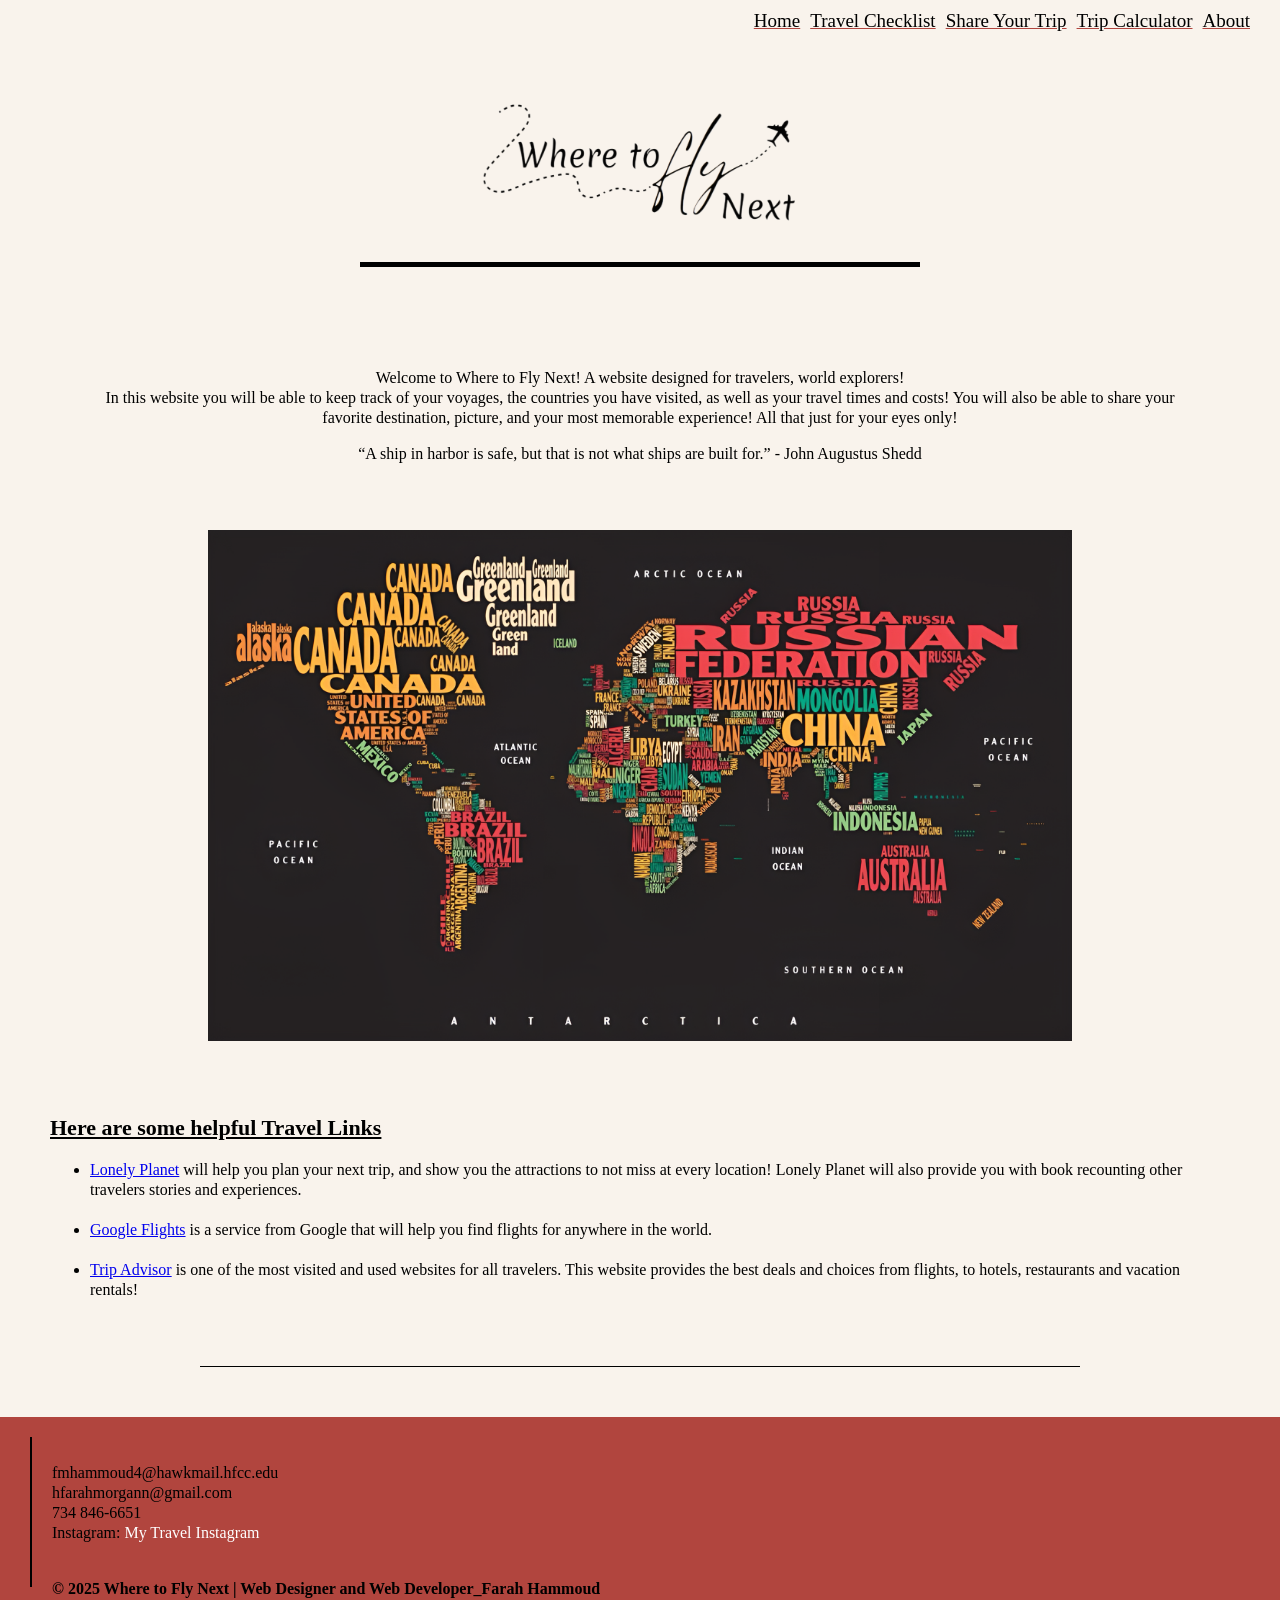
<file: index.html>
<!DOCTYPE html>
<html lang="en">
<head>
   <!--
      CIS-172 _ JavaScript
      Final Project

      Name: Farah Hammoud
      Date: 05/03/2025   

      Filename: index.html

      Page Decription: This page is the home page of the my website. This page describes what to expect from the website as well as
      displaying a nice image of the world map. As a user, if this website is not useful to you, you would know it just by looking at this page. 
   -->
    <meta charset="utf-8"/>
    <title>Where To Fly Next - Home</title>
    <link rel="stylesheet" href="styling.css">
    <script src="modernizr.custom.05819.js"></script>
</head>    

<body>
    <div class="content">

        <header class="homeheader">
            <nav>
                <button class="headernav"><a href="about.html">About</a></button>
                <button class="headernav"><a href="trip-calculator.html">Trip Calculator</a></button>
                <button class="headernav"><a href="share-your-trip.html">Share Your Trip</a></button>
                <button class="headernav"><a href="travel-checklist.html">Travel Checklist</a></button>
                <button class="headernav"><a href="index.html">Home</a></button>
            </nav>
        </header>

        <section class="logo-section">
            <img src="images/WhereFly Logo.png" height="325" width="325" alt="Where to Fly Next logo" class="logo">
        </section>	
        <hr class="line-1"></hr>

        <section class="text">
            <p>Welcome to Where to Fly Next! A website designed for travelers, world explorers!<br>
                In this website you will be able to keep track of your voyages, the countries you have visited, as well as your travel times and costs! You will also be able to share your favorite destination, picture, and your most memorable experience! All that just for your eyes only!</p>
                <blockquote>“A ship in harbor is safe, but that is not what ships are built for.” - John Augustus Shedd</blockquote>
                <img class="image" src="images/World Map.jpeg" alt="World Map" width=80% height=auto>
        </section>

        <section class="text-1">
            <h3>Here are some helpful Travel Links</h3>
            <ul>
                <li><a href="https://www.lonelyplanet.com" target="_blank">Lonely Planet</a> will help you plan your next trip, and show you the attractions to not miss at every location! Lonely Planet will also provide you with book recounting other travelers stories and experiences.</li><br>
                <li><a href="https://www.google.com/flights" target="_blank">Google Flights</a> is a service from Google that will help you find flights for anywhere in the world.</li><br>
                <li><a href="https://www.tripadvisor.com" target="_blank">Trip Advisor</a> is one of the most visited and used websites for all travelers. This website provides the best deals and choices from flights, to hotels, restaurants and vacation rentals! </li>
            </ul>
        </section>

        <hr class="line-2"></hr>

        <footer class="footer">
            <hr class="line"></hr>
            <div class="footer-section">
                <p>fmhammoud4@hawkmail.hfcc.edu<br>
				hfarahmorgann@gmail.com<br>
                734 846-6651<br>
                Instagram: <a href="https://www.instagram.com/fara_hhammoud/" target="_blank">My Travel Instagram</a><br><br>
                <p><strong>&copy; 2025 Where to Fly Next | Web Designer and Web Developer_Farah Hammoud</strong></p>
            </div>
        </footer>

    </div>
</body>
</html>
</file>
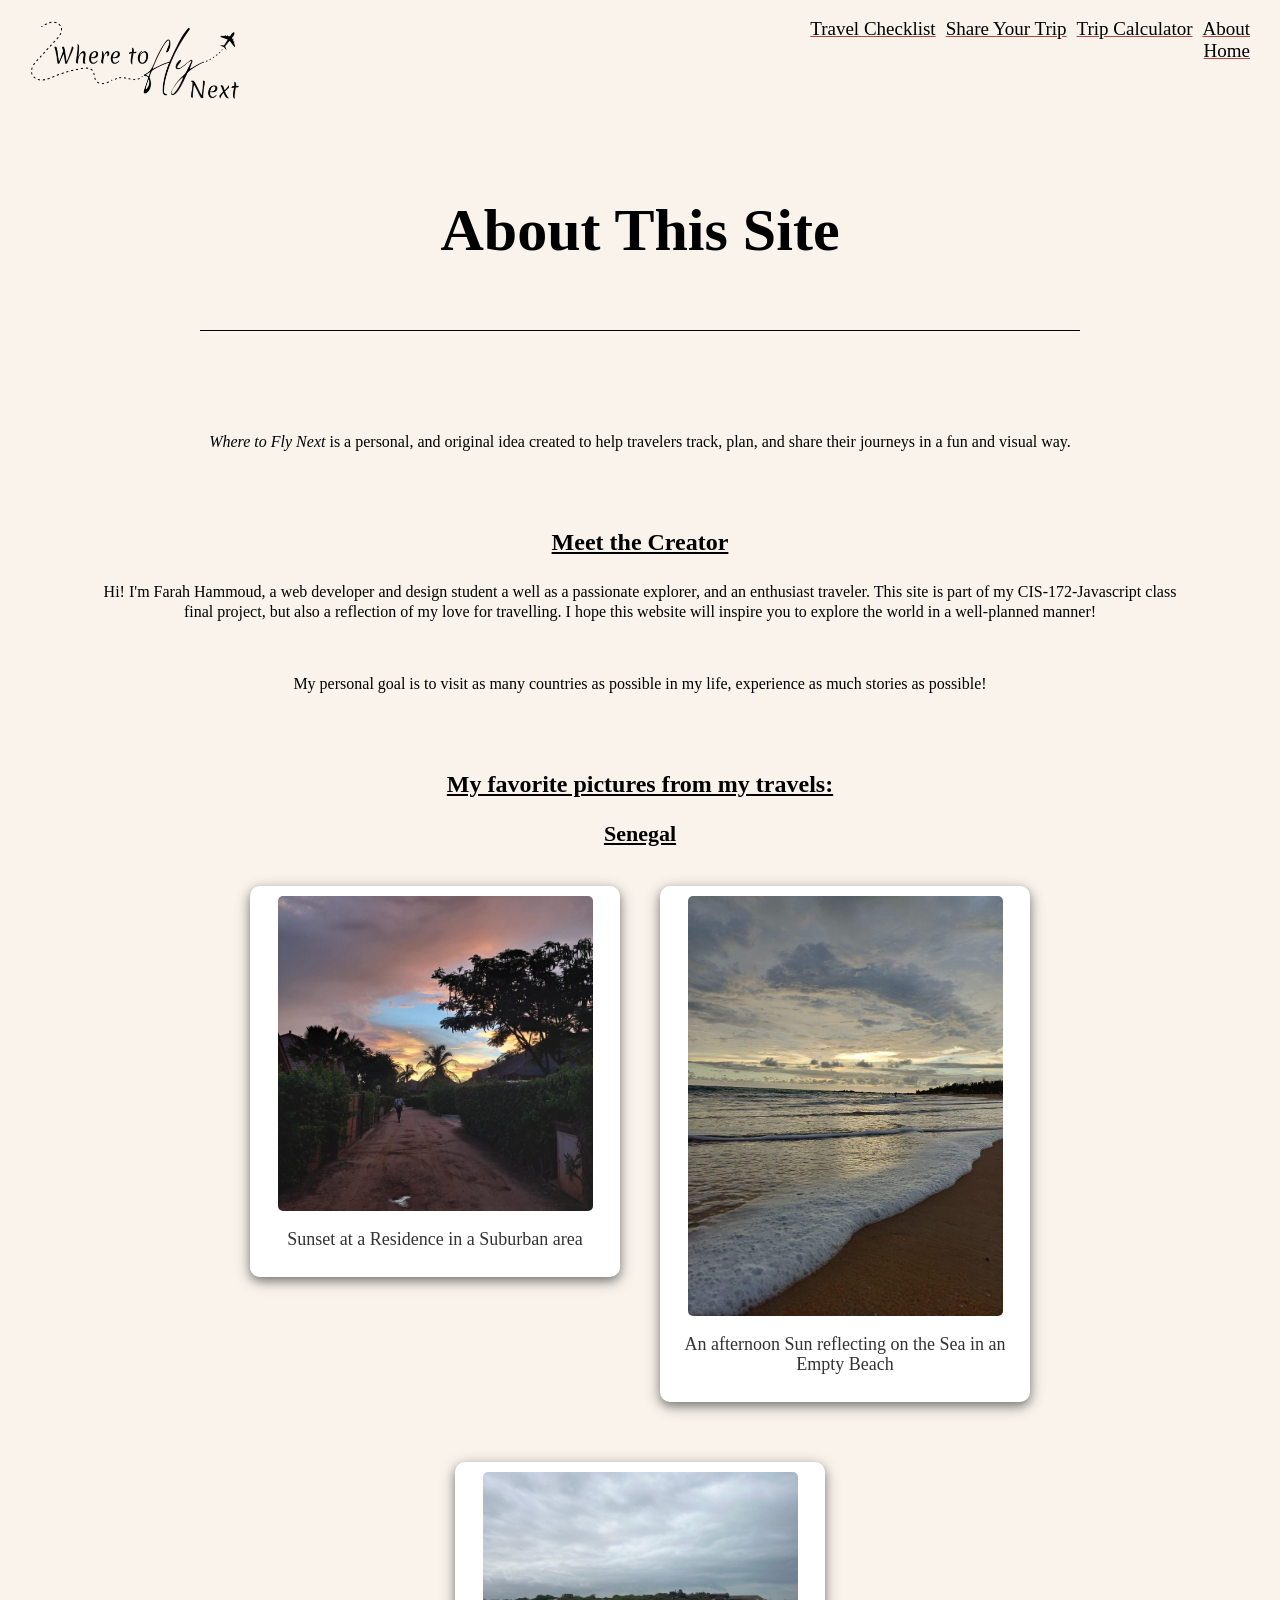
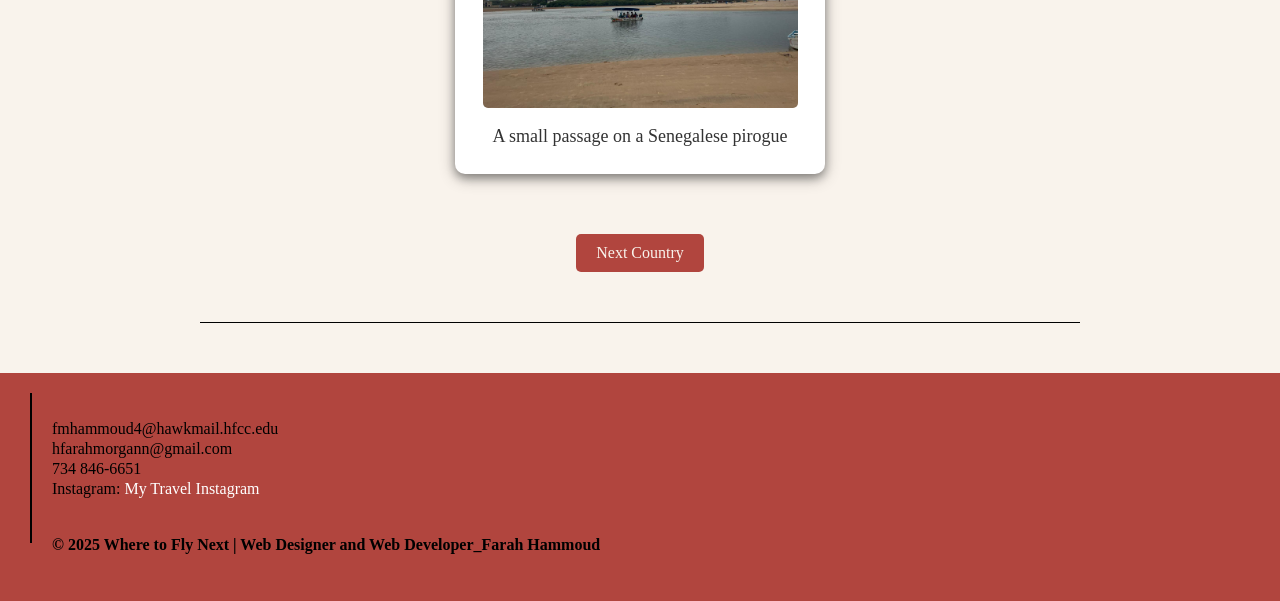
<file: about.html>
<!DOCTYPE html>
<html lang="en">
<head>
   <!--
      CIS-172 _ JavaScript
      Final Project

      Name: Farah Hammoud
      Date: 05/03/2025   

      Filename: about.html

      Page Decription: This page is about me, the creator, it serves as an introduction of the inspiration and purpose of the website.
      It lets the user know the context behind the creation of the website, why it was created, and why this idea. It dinamically show my own photo gallery of past trips.
   -->
    <meta charset="utf-8"/>
    <title>Where To Fly Next - About</title>
    <link rel="stylesheet" href="styling.css">
    <script src="modernizr.custom.05819.js"></script>
</head>    

<body>
    <div class="content">

        <header>
            <section class="logo-section-otherpages">
                <img src="images/WhereFly Logo.png" height="100" width=auto alt="Where to Fly Next logo" class="logo">
            </section>	

            <nav>
                <button class="headernav"><a href="about.html">About</a></button>
                <button class="headernav"><a href="trip-calculator.html">Trip Calculator</a></button>
                <button class="headernav"><a href="share-your-trip.html">Share Your Trip</a></button>
                <button class="headernav"><a href="travel-checklist.html">Travel Checklist</a></button>
                <button class="headernav"><a href="index.html">Home</a></button>
            </nav>
        </header>

        <h1>About This Site</h1>
        <hr class="line-2"></hr>

        <div class="text">
            <p><em>Where to Fly Next</em> is a personal, and original idea created to help travelers track, plan, and share their journeys in a fun and visual way.</p>

            <h2 class="h2title">Meet the Creator</h2>
            <p>Hi! I'm Farah Hammoud, a web developer and design student a well as a passionate explorer, and an enthusiast traveler. This site is part of my CIS-172-Javascript class final project, but also a reflection of my love for travelling. 
                I hope this website will inspire you to explore the world in a well-planned manner!</p><br>
                <p>My personal goal is to visit as many countries as possible in my life, experience as much stories as possible!</p>

            <h2 class="h2title">My favorite pictures from my travels:</h2>
            <div id="gallery">
                <h3 id="country-title"></h3>
                <div id="photo-grid" class="photoGrid"></div>
                <br>
                <button class="special-button" onclick="nextCountry()">Next Country</button>
            </div>    
        </div>      
        
        <hr class="line-2"></hr>

        <footer class="footer">
            <hr class="line"></hr>
            <div class="footer-section">
                <p>fmhammoud4@hawkmail.hfcc.edu<br>
				hfarahmorgann@gmail.com<br>
                734 846-6651<br>
                Instagram: <a href="https://www.instagram.com/fara_hhammoud/" target="_blank">My Travel Instagram</a><br><br>
                <p><strong>&copy; 2025 Where to Fly Next | Web Designer and Web Developer_Farah Hammoud</strong></p>
            </div>
        </footer>

        <script>
            "use strict";
            
            // Array with the file paths of the images I will contain in the photo gallery
            var countryimages = [
                { 
                    name: "Senegal",
                    photos: [
                        { src: "images/Senegal1.jpeg", caption: "Sunset at a Residence in a Suburban area" },
                        { src: "images/Senegal2.jpeg", caption: "An afternoon Sun reflecting on the Sea in an Empty Beach" },
                        { src: "images/Senegal3.jpeg", caption: "A small passage on a Senegalese pirogue" }
                    ]
                },    
                { 
                    name: "Chicago",
                    photos: [
                        { src: "images/Chicago1.jpeg", caption: "View of the Ohio Street Beach" },
                        { src: "images/Chicago2.jpeg", caption: "The Bean" },
                        { src: "images/Chicago3.jpeg", caption: "Subway Platform going to ChinaTown" }
                    ]
                }, 
                { 
                    name: "Lebanon",
                    photos: [
                        { src: "images/Lebanon1.jpeg", caption: "View from the Descending Airplane" },
                        { src: "images/Lebanon2.jpeg", caption: "The Raouche Rocks" }
                    ]
                }, 
                { 
                    name: "Turkey",
                    photos: [
                        { src: "images/Turkey1.jpeg", caption: "A Turkish Tourist Boat" },
                        { src: "images/Turkey2.jpeg", caption: "View of the shore from a Boat" }
                    ]
                }
            ];
            
            var countryIndex = 0;
            
            function showPhotosForCountry(index) {
                var country = countryimages[index];
                var photoGrid = document.getElementById("photo-grid");
                var countryTitle = document.getElementById("country-title");
            
                // Update the title
                countryTitle.textContent = country.name;
            
                // Clear any existing photos
                photoGrid.innerHTML = "";
            
                // Add photos
                for (var i = 0; i < country.photos.length; i++) {
                    var photo = country.photos[i];
            
                    var wrapper = document.createElement("div");
                    wrapper.className = "card";
            
                    var img = document.createElement("img");
                    img.src = photo.src;
                    img.alt = photo.caption;
                    img.style.width = "90%";
                    // img.style.width = "250px";
            
                    var caption = document.createElement("p");
                    caption.textContent = photo.caption;
            
                    wrapper.appendChild(img);
                    wrapper.appendChild(caption);
                    photoGrid.appendChild(wrapper);
                }
            }
            
            function nextCountry() {
                countryIndex = (countryIndex + 1) % countryimages.length;
                showPhotosForCountry(countryIndex);
            }
            
            // Calling the function when the page loads
            window.onload = function () {
                showPhotosForCountry(countryIndex);
            };
            </script>            
    </div>
</body>
</html>
</file>
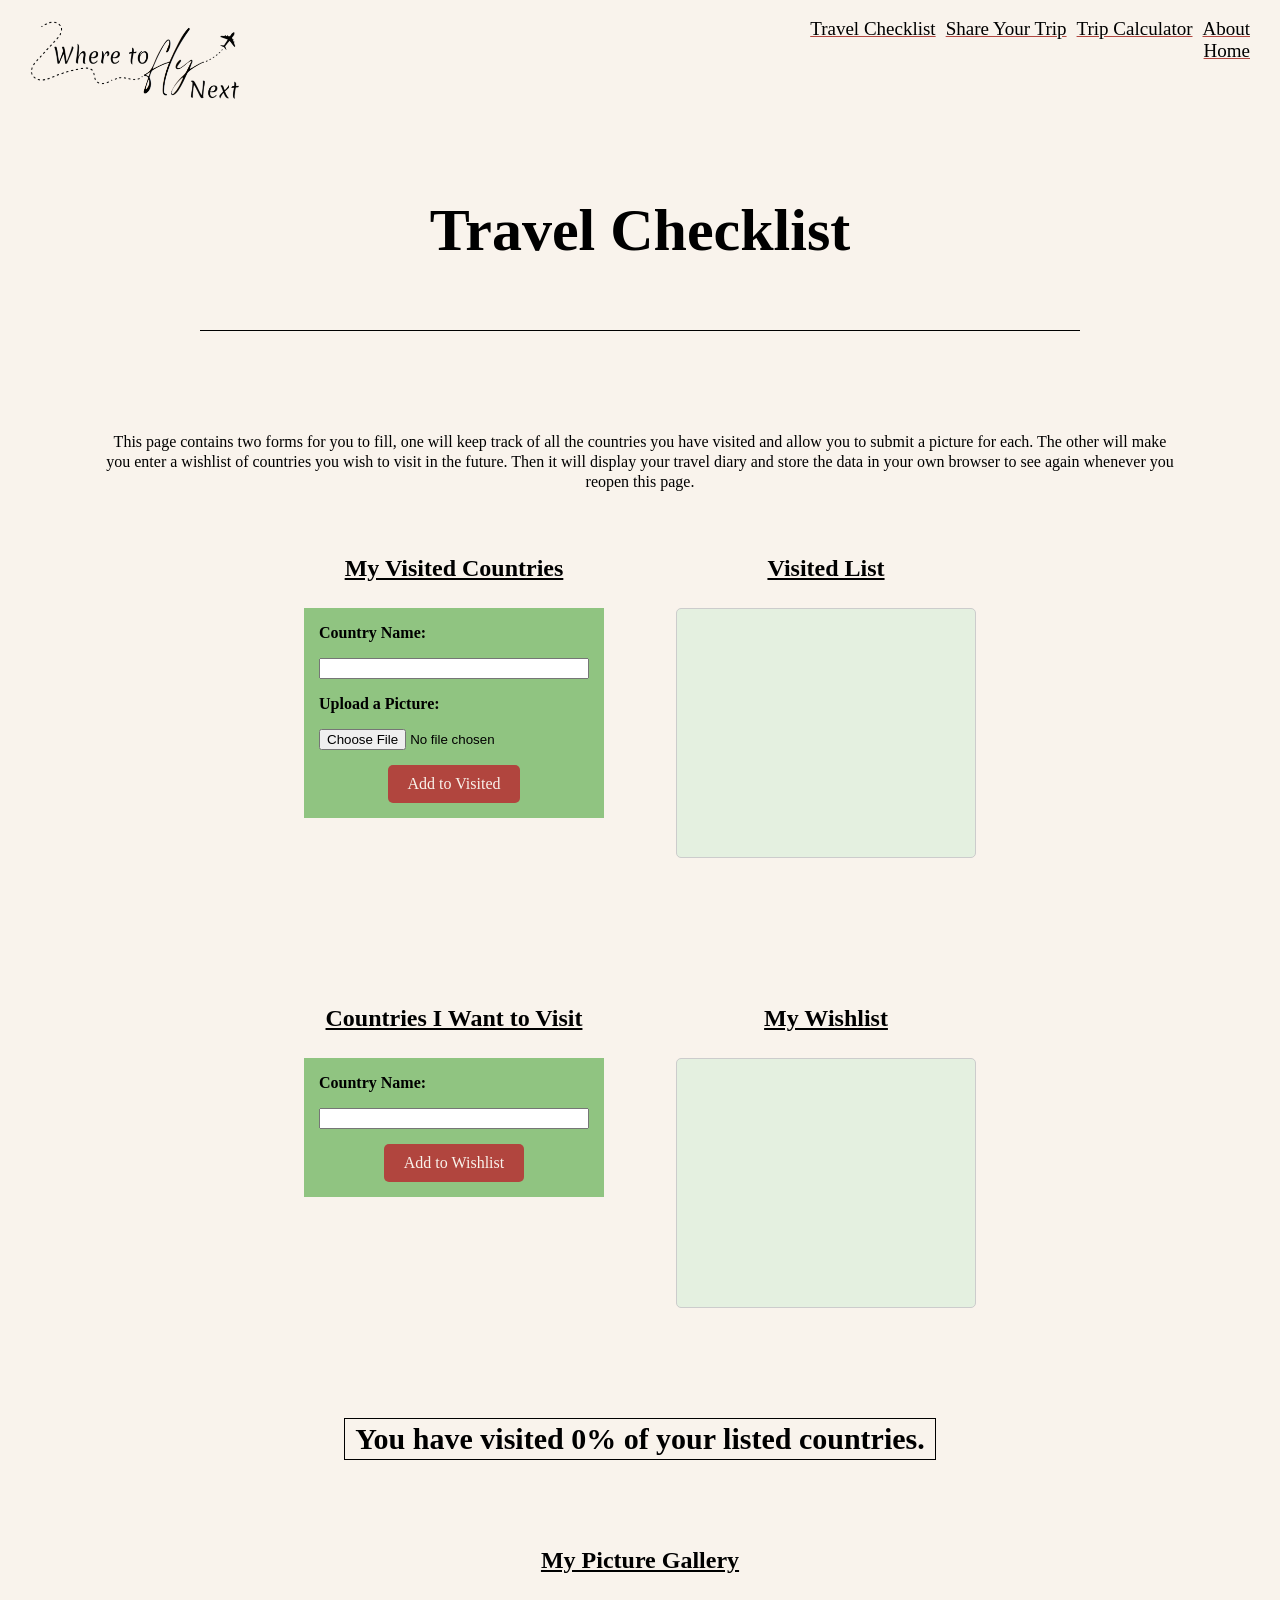
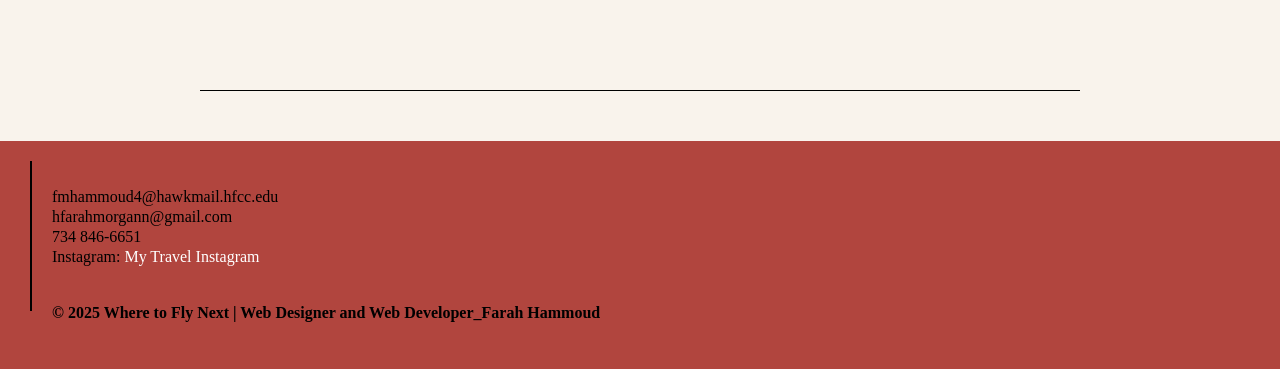
<file: travel-checklist.html>
<!DOCTYPE html>
<html lang="en">
<head>
   <!--
      CIS-172 _ JavaScript
      Final Project

      Name: Farah Hammoud
      Date: 05/03/2025   

      Filename: travel-checklist.html

      Page Decription: This page allows the user to keep track of the countries they have visited in the past and those they wish to visit in the future.
      They can also upload photos of the visited countries as a photo gallery format. It also a travel progress as a percentage based on all countries entered in both lists.
      The logic avoids duplicates, removes wishlist items once visited, and saves all data in the user's browser for future visits using localstorage.
   -->
    <meta charset="utf-8"/>
    <title>Where To Fly Next - Travel Checklist</title>
    <link rel="stylesheet" href="styling.css">
    <script src="modernizr.custom.05819.js"></script>
</head>    

<body>
    <div class="content">

        <header>
            <section class="logo-section-otherpages">
                <img src="images/WhereFly Logo.png" height="100" width=auto alt="Where to Fly Next logo" class="logo">
            </section>	

            <nav>
				<button class="headernav"><a href="about.html">About</a></button>
				<button class="headernav"><a href="trip-calculator.html">Trip Calculator</a></button>
				<button class="headernav"><a href="share-your-trip.html">Share Your Trip</a></button>
				<button class="headernav"><a href="travel-checklist.html">Travel Checklist</a></button>
				<button class="headernav"><a href="index.html">Home</a></button>
			</nav>
        </header>

        <h1>Travel Checklist</h1>
        <hr class="line-2"></hr>

        <div class="text">
            <p>This page contains two forms for you to fill, one will keep track of all the countries you have visited and allow you to submit a picture for each. 
                The other will make you enter a wishlist of countries you wish to visit in the future. Then it will display your travel diary and store the data in your own browser to see again whenever you reopen this page.
            </p> 
        </div>

        <div class="form-section">
            <div class="form-container">
                <h2 class="title">My Visited Countries</h2>
                <form class="form-box" id="visitedForm">
                    <label class="label" for="visitedCountry">Country Name:</label>
                    <input type="text" id="visitedCountry" required>
        
                    <label class="label" for="visitedImage">Upload a Picture:</label>
                    <input type="file" id="visitedImage" accept="image/*">
        
                    <button class="special-button" type="submit">Add to Visited</button>
                </form>
            </div>    

            <div class="form-container">
                <h2 class="title">Visited List</h2>
                <div class="list-container">
                    <ul id="visitedListText"></ul>
                </div>  
            </div>
        </div>      

        <div class="form-section">
            <div class="form-container">
                <h2 class="title">Countries I Want to Visit</h2>
                <form class="form-box" id="wishlistForm">
                    <label class="label" for="wishlistCountry">Country Name:</label>
                    <input type="text" id="wishlistCountry" required>
        
                    <button class="special-button" type="submit">Add to Wishlist</button>
                </form>
            </div>
            
            <div class="form-container">
                <h2 class="title">My Wishlist</h2>
                <div class="list-container">
                    <ul id="wishlistList"></ul>
                </div>
            </div>
        </div>

        <div class="percentage-display" id="percentage">
            You have visited 0% of your listed countries.
        </div>

        <h2 class="h2title">My Picture Gallery</h2>
        <div class="photoGrid2" id="visitedList"></div>
        
        <hr class="line-2"></hr>

        <footer class="footer">
            <hr class="line"></hr>
            <div class="footer-section">
                <p>fmhammoud4@hawkmail.hfcc.edu<br>
				hfarahmorgann@gmail.com<br>
                734 846-6651<br>
                Instagram: <a href="https://www.instagram.com/fara_hhammoud/" target="_blank">My Travel Instagram</a><br><br>
                <p><strong>&copy; 2025 Where to Fly Next | Web Designer and Web Developer_Farah Hammoud</strong></p>
            </div>
        </footer>

        <script>
            "use strict";
            
            var visitedForm = document.getElementById('visitedForm');
            var wishlistForm = document.getElementById('wishlistForm');
            var visitedList = document.getElementById('visitedList');
            var visitedListText = document.getElementById('visitedListText');
            var wishlistList = document.getElementById('wishlistList');
            var percentageDisplay = document.getElementById('percentage');
            
            var visitedCountries = JSON.parse(localStorage.getItem('visited')) || [];
            var wishlistCountries = JSON.parse(localStorage.getItem('wishlist')) || [];
            
            function saveToLocalStorage() {
                localStorage.setItem('visited', JSON.stringify(visitedCountries));
                localStorage.setItem('wishlist', JSON.stringify(wishlistCountries));
            }
            
            function formatCountryName(name) {
                return name.toLowerCase().replace(/\b\w/g, function (char) {
                    return char.toUpperCase();
                });
            }
            
            function updateDisplay() {
                visitedList.innerHTML = '';
                visitedListText.innerHTML = '';
                wishlistList.innerHTML = '';
            
                var displayedVisited = {};
            
                for (var i = 0; i < visitedCountries.length; i++) {
                    var entry = visitedCountries[i];
                    var country = entry.country;
            
                    if (!displayedVisited[country]) {
                        var li = document.createElement('li');
                        li.textContent = country;
            
                        var delBtn = document.createElement('button');
                        delBtn.textContent = 'x';
                        delBtn.className = 'delete-button';
            
                        delBtn.onclick = (function (countryCopy) {
                            return function () {
                                visitedCountries = visitedCountries.filter(function (item) {
                                    return item.country !== countryCopy;
                                });
                                saveToLocalStorage();
                                updateDisplay();
                            };
                        })(country);
            
                        li.appendChild(delBtn);
                        visitedListText.appendChild(li);
                        displayedVisited[country] = true;
                    }
            
                    if (entry.image) {
                        var card2 = document.createElement('div');
                        card2.className = 'card2';
            
                        var img = document.createElement('img');
                        img.src = entry.image;
                        img.alt = country;
                        img.style.width = '90%';
            
                        var caption = document.createElement('p');
                        caption.textContent = country;
            
                        var deleteImgBtn = document.createElement('button');
                        deleteImgBtn.textContent = 'Remove';
                        deleteImgBtn.className = 'special-button delete-button';
            
                        deleteImgBtn.onclick = (function (indexCopy) {
                            return function () {
                                visitedCountries.splice(indexCopy, 1);
                                saveToLocalStorage();
                                updateDisplay();
                            };
                        })(i);
            
                        card2.appendChild(img);
                        card2.appendChild(caption);
                        card2.appendChild(deleteImgBtn);
                        visitedList.appendChild(card2);
                    }
                }
            
                for (var j = 0; j < wishlistCountries.length; j++) {
                    var wishlistCountry = wishlistCountries[j];
                    var li2 = document.createElement('li');
                    li2.textContent = wishlistCountry;
            
                    var delBtn2 = document.createElement('button');
                    delBtn2.textContent = 'x';
                    delBtn2.className = 'delete-button';
            
                    delBtn2.onclick = (function (indexCopy2) {
                        return function () {
                            wishlistCountries.splice(indexCopy2, 1);
                            saveToLocalStorage();
                            updateDisplay();
                        };
                    })(j);
            
                    li2.appendChild(delBtn2);
                    wishlistList.appendChild(li2);
                }
            
                var uniqueVisited = {};
                for (var k = 0; k < visitedCountries.length; k++) {
                    uniqueVisited[visitedCountries[k].country] = true;
                }
            
                var visitedCount = Object.keys(uniqueVisited).length;
                var total = visitedCount + wishlistCountries.length;
                var percent = total ? Math.round((visitedCount / total) * 100) : 0;
            
                percentageDisplay.textContent = 'You have visited ' + percent + '% of your listed countries.';
            }
            
            visitedForm.addEventListener('submit', function (e) {
                e.preventDefault();
                var countryInput = document.getElementById('visitedCountry');
                var fileInput = document.getElementById('visitedImage');
                var formattedName = formatCountryName(countryInput.value.trim());
            
                if (!formattedName) return;
            
                var alreadyExists = false;
                for (var i = 0; i < visitedCountries.length; i++) {
                    if (visitedCountries[i].country === formattedName) {
                        alreadyExists = true;
                        break;
                    }
                }
            
                var reader = new FileReader();
                reader.onload = function () {
                    if (fileInput.files[0]) {
                        visitedCountries.push({
                            country: formattedName,
                            image: reader.result
                        });
                    } else if (!alreadyExists) {
                        visitedCountries.push({ country: formattedName, image: '' });
                    }
            
                    for (var i = 0; i < wishlistCountries.length; i++) {
                        if (wishlistCountries[i] === formattedName) {
                            wishlistCountries.splice(i, 1);
                            break;
                        }
                    }
            
                    saveToLocalStorage();
                    updateDisplay();
                    countryInput.value = '';
                    fileInput.value = '';
                };
            
                if (fileInput.files[0]) {
                    reader.readAsDataURL(fileInput.files[0]);
                } else {
                    if (!alreadyExists) {
                        visitedCountries.push({ country: formattedName, image: '' });
            
                        for (var i = 0; i < wishlistCountries.length; i++) {
                            if (wishlistCountries[i] === formattedName) {
                                wishlistCountries.splice(i, 1);
                                break;
                            }
                        }
            
                        saveToLocalStorage();
                        updateDisplay();
                    }
                    countryInput.value = '';
                }
            });
            
            wishlistForm.addEventListener('submit', function (e) {
                e.preventDefault();
                var wishlistInput = document.getElementById('wishlistCountry');
                var formattedName = formatCountryName(wishlistInput.value.trim());
            
                var exists = false;
                for (var i = 0; i < wishlistCountries.length; i++) {
                    if (wishlistCountries[i] === formattedName) {
                        exists = true;
                        break;
                    }
                }
            
                if (formattedName && !exists) {
                    wishlistCountries.push(formattedName);
                    saveToLocalStorage();
                    updateDisplay();
                }
            
                wishlistInput.value = '';
            });
            
            window.onload = updateDisplay;
            </script>
    </div>
</body>
</html>
</file>
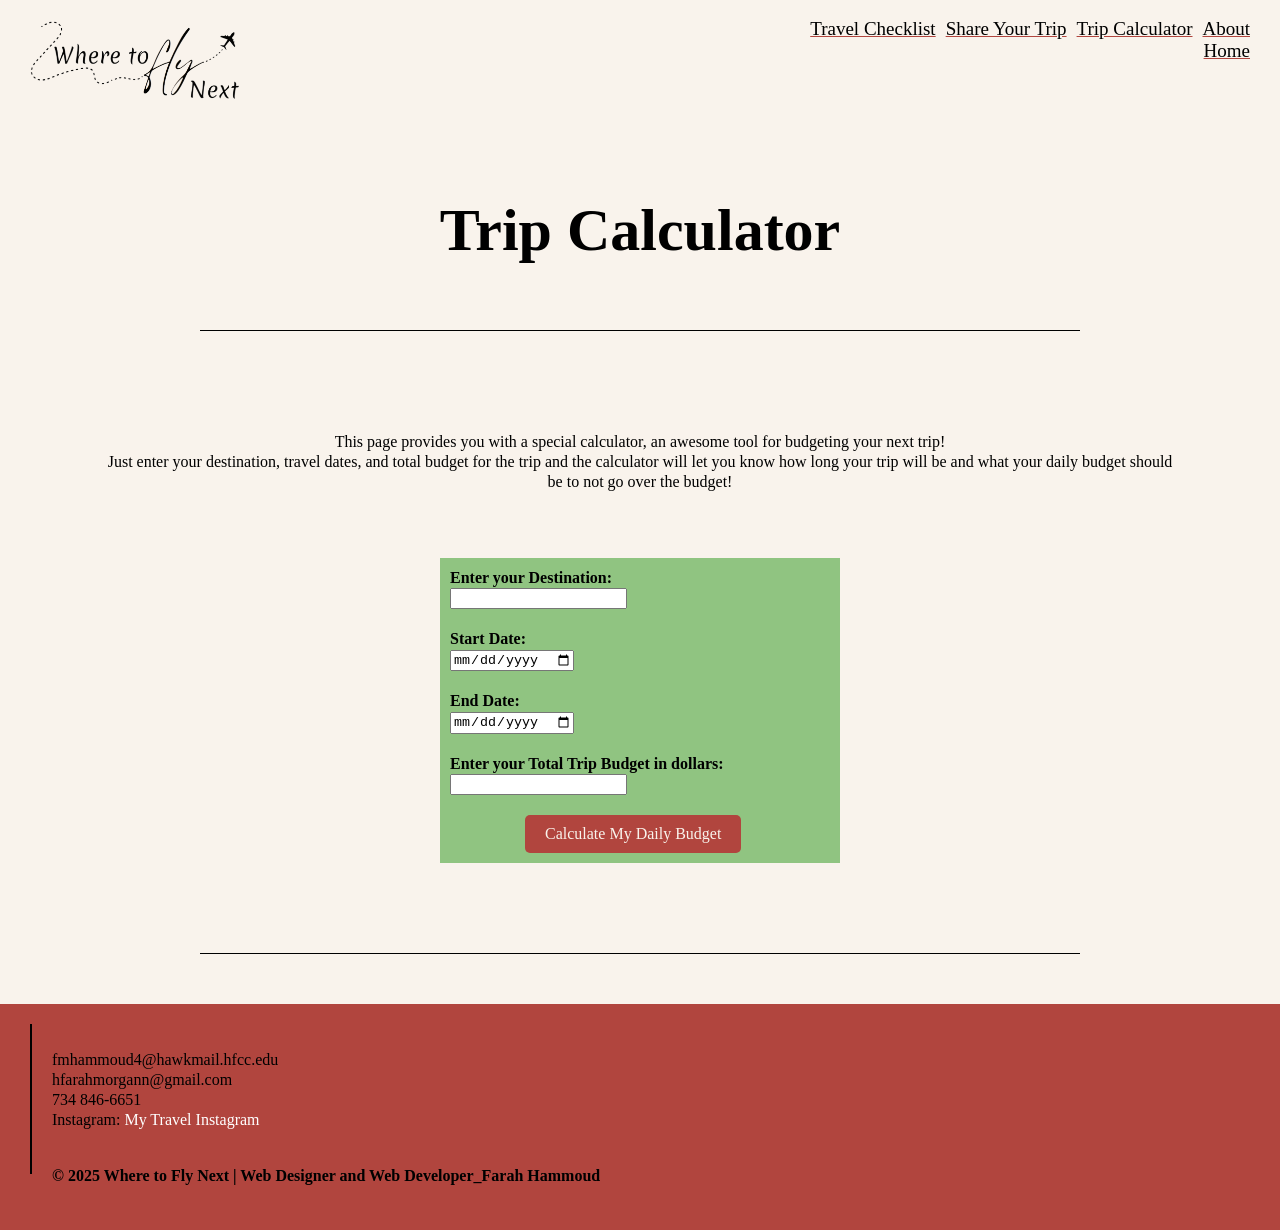
<file: trip-calculator.html>
<!DOCTYPE html>
<html lang="en">
<head>
   <!--
      CIS-172 _ JavaScript
      Final Project

      Name: Farah Hammoud
      Date: 05/03/2025   

      Filename: trip-calculator.html

      Page Decription: This page contains the trip calculator which helps a traveler know how much daily budget 
      to expect for a particular trip. It also calculates the number of days using the start date and end date of said trip.
      This page uses user input in a form for that. It does not use localStorage because this is just a one time inquiry from a user.
   -->
    <meta charset="utf-8"/>
    <title>Where To Fly Next - Trip Calculator</title>
    <link rel="stylesheet" href="styling.css">
    <script src="modernizr.custom.05819.js"></script>
</head>    

<body>
    <div class="content">

        <header>
            <section class="logo-section-otherpages">
                <img src="images/WhereFly Logo.png" height="100" width=auto alt="Where to Fly Next logo" class="logo">
            </section>	

           <nav>
				<button class="headernav"><a href="about.html">About</a></button>
				<button class="headernav"><a href="trip-calculator.html">Trip Calculator</a></button>
				<button class="headernav"><a href="share-your-trip.html">Share Your Trip</a></button>
				<button class="headernav"><a href="travel-checklist.html">Travel Checklist</a></button>
				<button class="headernav"><a href="index.html">Home</a></button>
			</nav>
        </header>

        <h1>Trip Calculator</h1>
        <hr class="line-2"></hr>

        <div class="text">
            <p>This page provides you with a special calculator, an awesome tool for budgeting your next trip!<br>
            Just enter your destination, travel dates, and total budget for the trip and the calculator will let you know how long your trip will be and what your daily budget should be to not go over the budget!</p>
        </div>

        <form class="form" id="tripCalculator">
            <section class="form-content">
                <label for="destination">Enter your Destination:</label><br>
                <input type="text" id ="destination" required><br><br>

                <label for="startDate"></label>Start Date:<br>
                <input type="date" id ="startDate" required><br><br>

                <label for="endDate">End Date:</label><br>
                <input type="date" id ="endDate" required><br><br>

                <label for="totalBudget">Enter your Total Trip Budget in dollars:</label><br>
                <input type="number" id ="totalBudget" required><br><br>

                <button class="form-button" type="submit">Calculate My Daily Budget</button>
            </section>
        </form>

        <div id="result" class="result"></div>

        <hr class="line-2"></hr>

        <footer class="footer">
            <hr class="line"></hr>
            <div class="footer-section">
                <p>fmhammoud4@hawkmail.hfcc.edu<br>
				hfarahmorgann@gmail.com<br>
                734 846-6651<br>
                Instagram: <a href="https://www.instagram.com/fara_hhammoud/" target="_blank">My Travel Instagram</a><br><br>
                <p><strong>&copy; 2025 Where to Fly Next | Web Designer and Web Developer_Farah Hammoud</strong></p>
            </div>
        </footer>

        <script>
            "use strict";
            
            // Defining a Trip function to hold the user's trip data and calculate the trip duration and daily budget
            function Trip(destination, startDate, endDate, totalBudget) {
                // converting the user inputs into date objects, and number(the total Budget)
                this.destination = destination;
                this.startDate = new Date(startDate);
                this.endDate = new Date(endDate);
                this.totalBudget = parseFloat(totalBudget);
            }
            
            // Method to calculate how many full days the trip lasts by using the milliseconds per day.
            Trip.prototype.getDuration = function () {
                var millisecondsPerDay = 1000 * 60 * 60 * 24; // Calculating the number of milliseconds per day
                var duration = (this.endDate - this.startDate) / millisecondsPerDay; // Calculating the duration of the trip
                return Math.ceil(duration); // rounding up (to include the partial days) to whole days
            };
            
            // Dividing the total budget by the number of days using a method
            Trip.prototype.getDailyBudget = function () {
                return this.totalBudget / this.getDuration();
            };
            
            // Adding an event listener to the form to handle the submission of the form
            document.getElementById("tripCalculator").addEventListener("submit", function (event) {
                event.preventDefault();
            
                // Getting the form input values
                var destination = document.getElementById("destination").value;
                var startDate = document.getElementById("startDate").value;
                var endDate = document.getElementById("endDate").value;
                var totalBudget = document.getElementById("totalBudget").value;
            
                // Validating the date inputs
                if (new Date(endDate) <= new Date(startDate)) {
                    document.getElementById("result").textContent = "End date must be after start date.";
                    return;
                }
            
                // Creating a new Trip object with the input values
                var trip = new Trip(destination, startDate, endDate, totalBudget);
            
                // Using the object's methods to get the trip duration and daily budget
                var days = trip.getDuration();
                var daily = trip.getDailyBudget().toFixed(2);
            
                // Creating a motivational message based on the trip length, just a nice message using the if/else logic
                var message = "";
                if (days <= 10) {
                    message = "Enjoy your small getaway!";
                } else if (days <= 15) {
                    message = "Sounds like an amazing vacation! Rest well and have fun!";
                } else {
                    message = "Wow, that's a long adventure! I wonder when mine will be as long!";
                }
            
                // Displaying the result inside the "result" div in the HTML code
                document.getElementById("result").innerHTML = 
                    "<p>Your daily spending budget for " + days + " days in " + trip.destination +
                    " should be $" + daily + "</p><br>" +
                    "<p>" + message + "</p>";
            });
            </script>
    </div>
</body>
</html>
</file>
<file: styling.css>
html, body {
                margin: 0;
                padding: 0;
                width: 100%;
                height: 100%;
}

.content {
                display: flex;
                flex-direction: column;   
                min-height: 100%;
                line-height: 20px;         
}


/* THis formats the header section */
header {
                display: flex;
                justify-content: space-between;
                align-items: center;
                background-color: #F9F3EC;
                margin-bottom: 70px;
                padding: 10px 20px;
}

.otherpagesheader {
                        display: flex;
                        justify-content: flex-end;
                        align-items: center;
                        background-color: #F9F3EC;
                        margin-bottom: 0px;
                }

.headernav {
                background: none;
                margin-right: 10px;
                border: none;                   
                padding: 0;  
                margin-left: auto; 
                float: right;  
}	

.headernav a {
                        font-family: Times New Roman, Arial, sans-serif;
                        color: black;
                        font-size: 19px;
                        cursor: pointer;
                       /* display: inline-block;*/
                        text-decoration: underline;
                        text-decoration-color: #B1453E;
}			

.headernav a:hover {
		        text-decoration: none;  
}

.homeheader {
                justify-content: right; 
}

/* This is the logo for the HOME PAGE */
.logo-section {
                display: flex;          
                justify-content: center;  
                align-items: center;    
                height: 100px;            
                background-color: #F9F3EC;    
                padding: 20px;   
                width: 100%;
                box-sizing: border-box;
        }

/* Style the logo for both versions*/
.logo {
        max-height: 200%;        
        max-width: 200%;  
        object-fit: contain;        
}

.logo-section-otherpages {
                                display: flex;          
                                justify-content: left;    
                                align-items: left;      
                                height: 40px;        
                                background-color: #F9F3EC;   
                                padding: 10px;
                                width: 60%;
}

.line-1 {
                border: none;          
                border-top: 5px solid black; 
                margin: 50px 0;     
                margin-left: 360px;
                margin-right: 360px;    
}

.line-2 {
                border: none;          
                border-top: 1px solid black; 
                margin: 50px 0;     
                margin-left: 200px;
                margin-right: 200px;    
}

.line-3 {
                border: none;          
                border-top: 2px solid black; 
                margin: 15px 0;     
                margin-right: 1000px;  
                margin-top: 50px;  
}

/* Body formatting/ general style */
body {
        background-color: #F9F3EC;
        font-family: 'Times New Roman', Arial, sans-serif;
        color: black;
}


.text {
                text-align: center;
                margin-right: 100px;
                margin-left: 100px;
                margin-top: 35px;
}

.text-1 {
        margin-right: 50px;
        margin-left: 50px;
}

h1 {
        text-align: center;
        margin-top: 70px;
        font-size: 60px;
}

.h2title {
        text-align: center;
        margin-bottom: 30px;
        margin-top: 80px;
        text-decoration: underline;
}

h3 {
        font-size: 22px;
        text-decoration: underline;
}

.catalogcontinent {
                        font-style: italic;
                        text-align: left;
}


/* Country catalog, countries cards */
.card-section {
                margin-left: 50px;
                margin-right: 50px;
                display: flex;
                gap: 40px; 
}
    
/* Style for each card */
.card {
        width: 350px;
        background-color: white;
        display: flex;
        justify-content: center;
        align-items: center;
        flex-direction: column;
        font-size: 18px;
        color: #333;
        box-shadow: 0 4px 8px rgba(0, 0, 0, 0.3), 0 4px 16px rgba(0, 0, 0, 0.3); 
        border-radius: 10px; /* Rounded corners */
        padding: 10px;
        margin-bottom: 20px;
        height: auto;
}

.card img {
        width: 100%;          
        height: auto;          
        object-fit: contain;   
        border-radius: 5px;
}

.countriesnav {
                background: none;
                text-align: center;
                border: none;                   
                padding: 0;  
                margin-top: 10px;              
}

.countriesnav a {
                        font-family: Times New Roman, Arial, sans-serif;
                        color: black;
                        font-size: 20px;
                        cursor: pointer;
                        display: inline-block;
}

.countriesnav a:hover {
                        background-color: #B1453E;
                        color: #F9F3EC;
}


/* Footer styling */
.footer {
            background-color: #B1453E;
            display: flex;
            margin-top: auto;
            padding: 20px;
}

.footer-section {
                flex: 1;                 
                padding: 10px;           
                text-align: left;       
}

.footer a {
                color: white;
                text-decoration: none; 
}

.footer a:hover {
                  text-decoration: underline; 
}

.line {
        border: none;          
        border-left: 2px solid black; 
        height: 150px;
        margin: 0 10px;         
}

/* extra formatting */
.image {
        padding: 50px;
}


/* This is the formatting for the Trip Calculator.html page */
.result {
        margin-top: 40px;
        font-weight: bold;
        text-align: center;
        margin-right: 100px;
        margin-left: 100px;
        font-size: 20px;
        line-height: 20px;
}

form {
        display: flex;
}

.form {
        background-color: #90c481;
        font-family: Times New Roman, Arial, sans-serif;
        width: 465px;
        padding: 5px solid black;
        font-weight: bold;         
        width: 400px;
        margin: 0 auto;
        margin-top: 50px;
}

.form-button {
                background-color: #B1453E;
                color: #F9F3EC;
                border: none;
                padding: 10px 20px;
                font-size: 16px;
                font-family: 'Times New Roman', serif;
                border-radius: 5px;
                cursor: pointer;
                display: block;
                margin-left: 75px;
}

.form-button:hover {
        background-color: #922f2c; 
}

.form-content{
                margin: 10px;
}

/* This is the formatting for the About.html page */
.photoGrid {
                display: flex;
                flex-wrap: wrap;
                gap: 40px;
                justify-content: center;
                padding: 20px 50px;
                align-items: flex-start;
}

.photoGrid2 {
        display: flex;
        flex-wrap: wrap;
        gap: 40px;
        justify-content: center;
        padding: 20px 50px;
}        

.special-button {
                        background-color: #B1453E;
                        color: #F9F3EC;
                        border: none;
                        padding: 10px 20px;
                        font-size: 16px;
                        font-family: 'Times New Roman', serif;
                        border-radius: 5px;
                        cursor: pointer;
                        display: block;
                        margin-left: auto;
                        margin-right: auto;
                }

.special-button:hover {
                        background-color: #922f2c; 
}

/* This is the Trip Checklist page formating */
.form-section {
                padding: 0 20px;
                display: flex;
                font-family: Times New Roman, Arial, sans-serif;
                font-weight: bold;         
                margin-top: 40px;
                margin: 30px auto;
                justify-content: center;
                align-items: flex-start;
                gap: 40px;
                flex-wrap: wrap;
                margin-bottom: 100px;
}

.form-container {
                flex: 1;
                display: flex;
                flex-direction: column;
                align-items: center;
                margin: 0 16px;
                width: 300px;
}

.list-container ul {
                list-style: disc;
                padding-left: 20px;
}
    
#visitedListText, #wishlistList {
                                font-family: 'Times New Roman', serif;
                                font-size: 16px;
}

.form-box {
                width: 100%;
                background-color: #90c481;
                padding: 15px;
                box-sizing: border-box;
                display: flex;
                flex-direction: column;
                gap: 15px;
}

.percentage-display {
                        text-align: center;
                        font-size: 30px;
                        margin: 10px auto;
                        font-weight: bold;
                        border: 1px solid black; 
                        padding: 10px;            
                        width: fit-content;     
}

.card2 {
        width: 350px;
        height: auto;
        background-color: #98c08d;
        display: flex;
        justify-content: center;
        align-items: center;
        flex-direction: column;
        font-size: 18px;
        color: #333;
        box-shadow: 0 4px 8px rgba(0, 0, 0, 0.3), 0 4px 16px rgba(0, 0, 0, 0.3); 
        border-radius: 10px;
        padding: 10px;
        margin-bottom: 20px;
}

.list-container {
                width: 100%;
                height: 250px;
                background-color: #e4f0e0;
                padding: 0;
                border: 1px solid #ccc;
                border-radius: 5px;
                box-sizing: border-box;
                display: block;
                flex-direction: column;
                overflow-y: scroll;
}

.list-container ul {
                        padding: 10px 15px;
                        margin: 0;
                        list-style: disc;
}

.list-container li {
                        display: flex;
                        justify-content: space-between;
                        align-items: center;
                        padding: 4px 0;
}

.delete-button {
                background-color: #b1453e;
                color: #fff;
                border: none;
                padding: 2px 8px;
                margin-left: 10px;
                cursor: pointer;
                border-radius: 3px;
                font-size: 14px;
}

.delete-button:hover {
                        background-color: #922f2c;
}

.title {
        text-align: center;
        margin-bottom: 30px;
        text-decoration: underline;
}    

/* This is for the Share Your trip page */
.message {
        text-align:center; 
        color: red; 
        font-weight: bold;
}

.personal-info-card {
                        width: 350px;
                        background-color: white;
                        display: flex;
                        justify-content: center;
                        align-items: center;
                        flex-direction: column;
                        font-size: 18px;
                        color: #333;
                        box-shadow: 0 4px 8px rgba(0, 0, 0, 0.3), 0 4px 16px rgba(0, 0, 0, 0.3); 
                        border-radius: 10px;
                        padding: 10px;
                        margin-bottom: 20px;
                        height: 300px;
                        text-align: center;
                        margin-left: auto;
                        margin-right: auto;
                        display: block; 
}

.personal-info-wrapper {
        display: flex;
        justify-content: center;
        align-items: center;
        height: 400px; 
}

/* Style for the horizontal story cards */
.story-card-horizontal {
                        display: flex;
                        justify-content: flex-start;
                        align-items: center;
                        width: 100%;
                        max-width: 800px;
                        margin: 20px auto;
                        background-color: #fff;
                        box-shadow: 0 4px 8px rgba(0, 0, 0, 0.3), 0 4px 16px rgba(0, 0, 0, 0.3);
                        border-radius: 12px;
                        padding: 20px;
                        word-wrap: break-word;
                        gap: 30px;
}

.story-card-horizontal .image-container {
                                        flex-shrink: 0;
                                        display: flex;
                                        align-items: center;
                                        justify-content: center;
                                        height: 150px; 
                                        width: auto;
                                        overflow: hidden;
}

.story-card-horizontal .image-container img {
                                                height: 100%; 
                                                width: auto; 
                                                object-fit: contain;
                                                display: block;
                                                transform: scale(1);
                                                transform-origin: center;
}

.story-card-horizontal .story-content {
                                        flex-grow: 1;
                                        display: flex;
                                        flex-direction: column;
                                        justify-content: space-between;
                                        text-align: left;
                                        word-break: break-word;
                                        overflow-wrap: break-word; 
}

.story-card-horizontal p {
                        margin: 10px 0;
}

.story-card-container {
                        display: flex;
                        flex-direction: column; 
                        align-items: center; 
                        margin-top: 30px;
}
</file>
